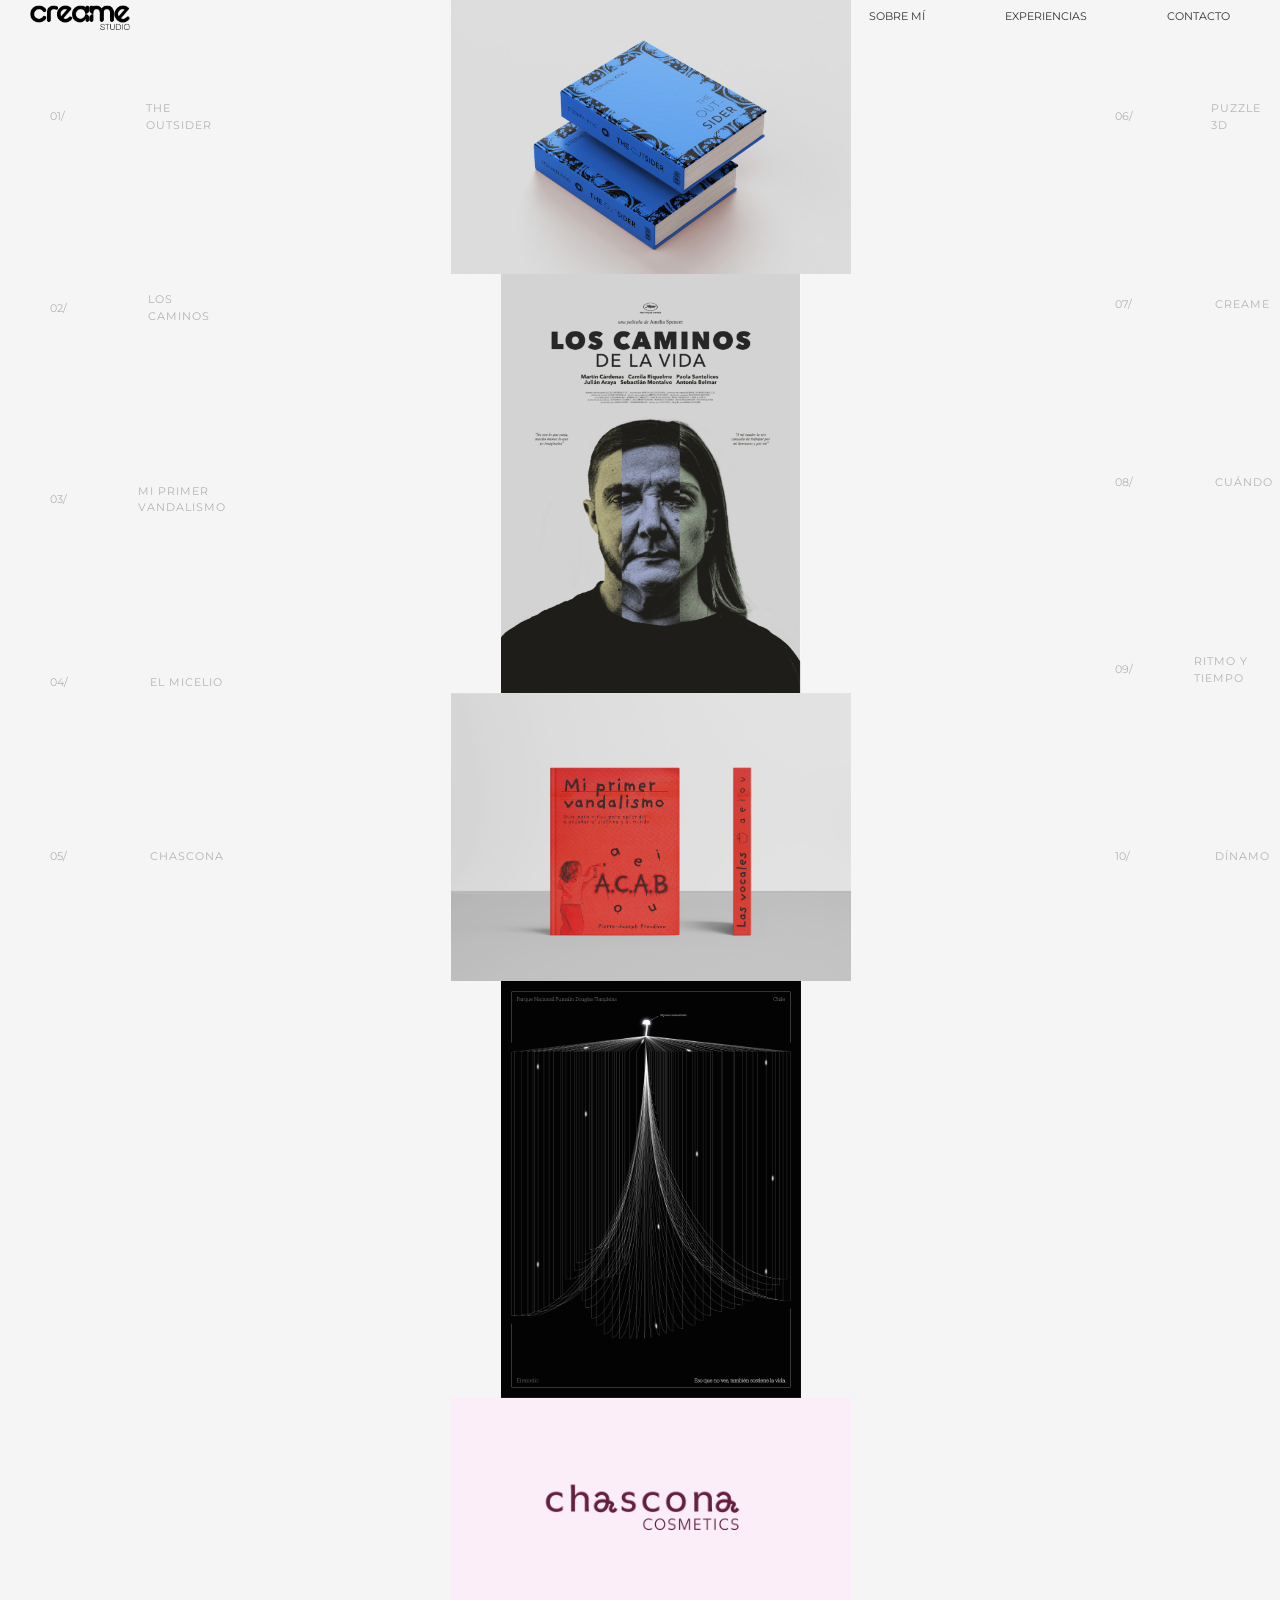
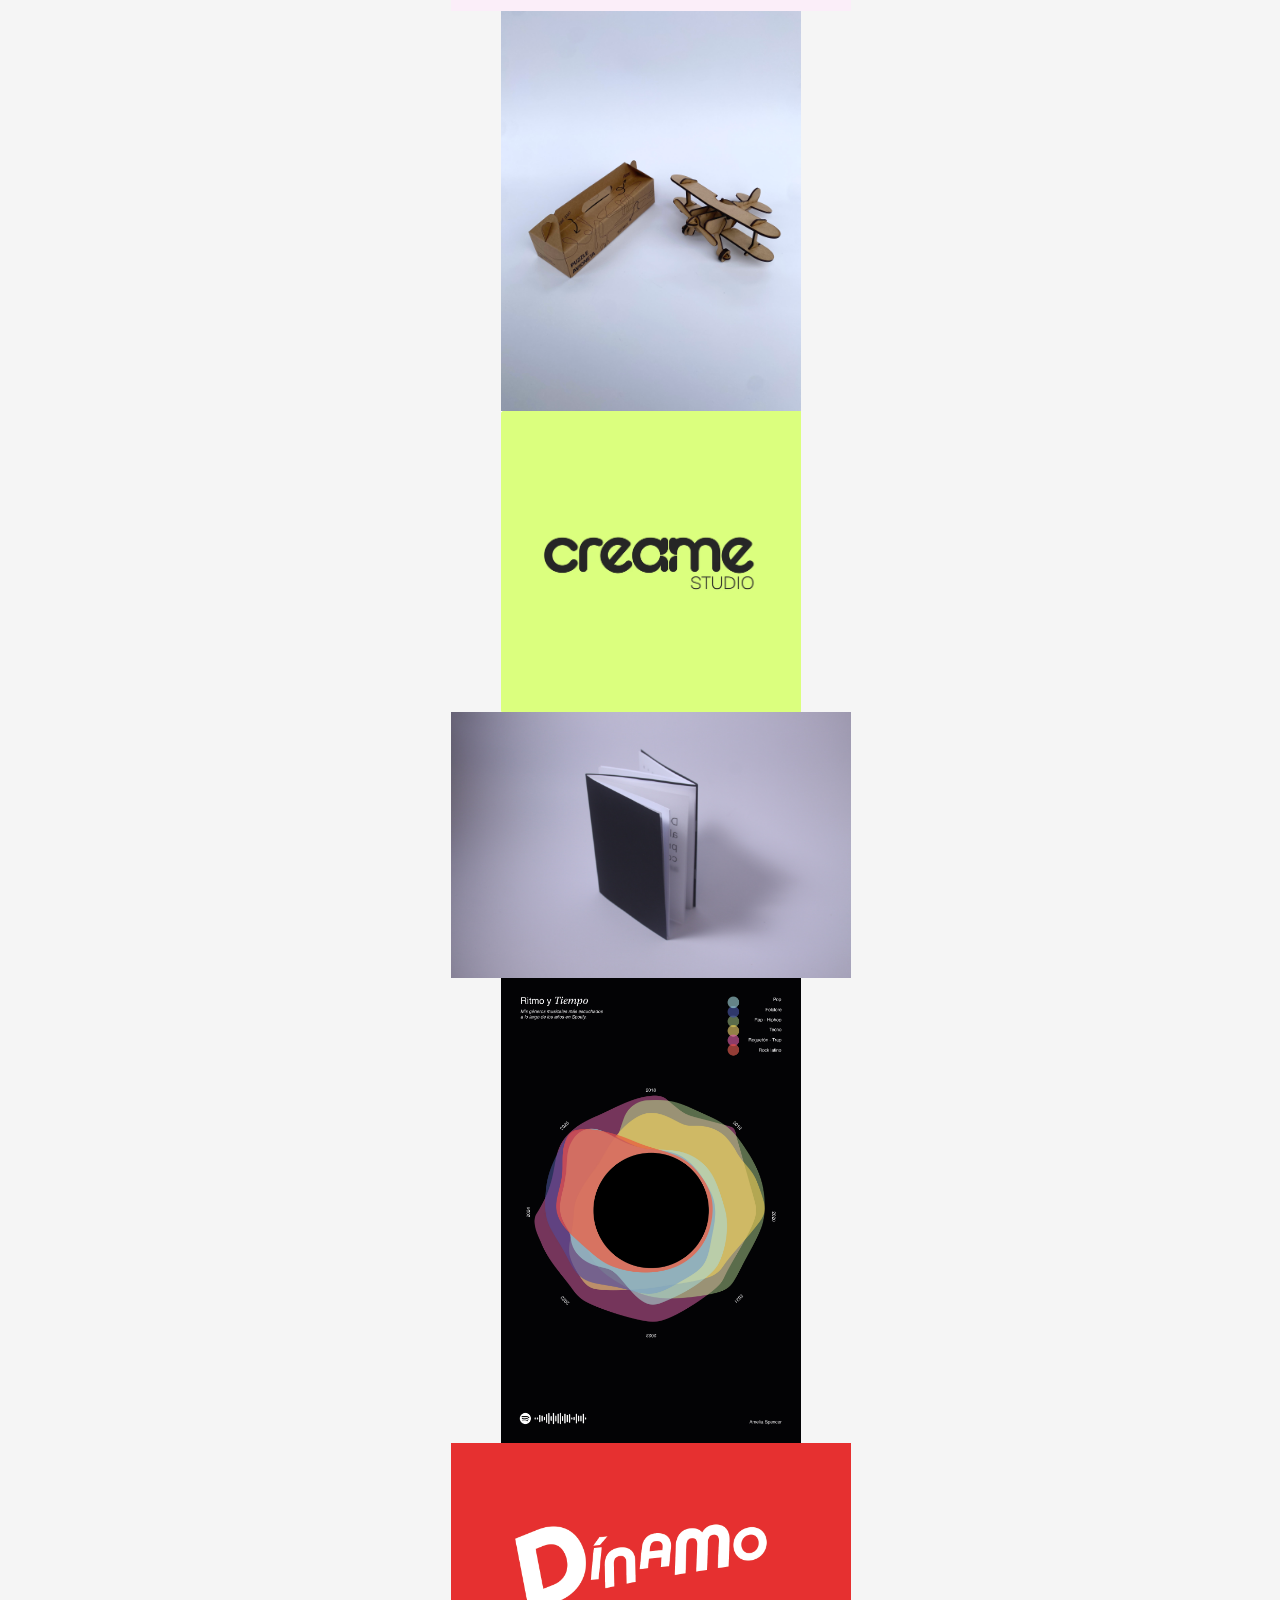
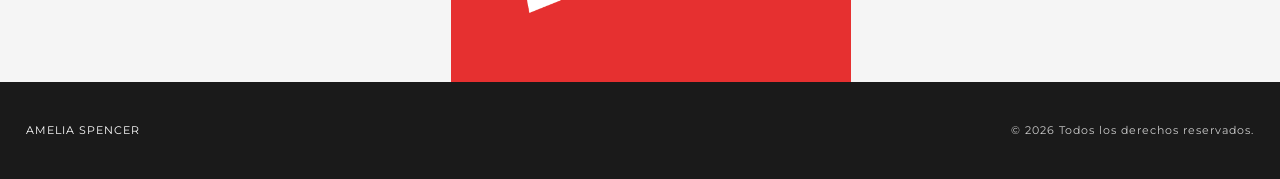
<file: index.html>
<!DOCTYPE html>
<html lang="en">
<head>
    <meta charset="UTF-8">
    <meta name="viewport" content="width=device-width, initial-scale=1.0">
    <title>Creame</title>
    <link rel="icon" type="image/png" href="img/isotipo.png">

    <link href="https://cdn.jsdelivr.net/npm/bootstrap@5.3.8/dist/css/bootstrap.min.css" rel="stylesheet" integrity="sha384-sRIl4kxILFvY47J16cr9ZwB07vP4J8+LH7qKQnuqkuIAvNWLzeN8tE5YBujZqJLB" crossorigin="anonymous">
    <link rel="stylesheet" href="css/style.css">


<!-- fonts -->
<link rel="preconnect" href="https://fonts.googleapis.com">
<link rel="preconnect" href="https://fonts.gstatic.com" crossorigin>
<link href="https://fonts.googleapis.com/css2?family=Montserrat:ital,wght@0,100..900;1,100..900&display=swap" rel="stylesheet">

</head>
<body>
    
      <!-- Barra de navegacion -->
  <header class="mi-cabecera">
    <nav class="navegacion-principal">

        <a href="index.html" class="logo">
            <img src="img/logocreame.png" width="100">
        </a>
        <ul class="enlaces">
            <li><a href="#sobremi">SOBRE MÍ</a></li>
            <li><a href="experiencias.html">EXPERIENCIAS</a></li>
            <li><a href="#contacto">CONTACTO</a></li>
        </ul>
    </nav>
</header>

<!-- SECCIÓN DE ÍNDICE DE PROYECTOS -->
<section class="indice-proyectos">
    
    <!-- Columna Izquierda -->
    <ul class="columna-texto izquierda">
   
       <li id="obra-1">
            <span class="numero">01/</span>
            <a href="proyecto.html?id=1" data-id="proyecto-1" class="enlace-proyecto">
            <span class="nombre">THE OUTSIDER</span>
            </a>
        </li>
       <li id="obra-2">
            <span class="numero">02/</span>
            <a href="proyecto.html?id=2" data-id="proyecto-2" class="enlace-proyecto"> 
            <span class="nombre">LOS CAMINOS</span>
            </a>
        </li>
       <li id="obra-3">
            <span class="numero">03/</span>
            <a href="proyecto.html?id=3" data-id="proyecto-3" class="enlace-proyecto">
            <span class="nombre">MI PRIMER VANDALISMO </span>
            </a>
        </li>
       <li id="obra-4">
            <span class="numero">04/</span>
            <a href="proyecto.html?id=4" data-id="proyecto-4" class="enlace-proyecto"> 
            <span class="nombre">EL MICELIO </span>
            </a>
        </li>
        <li id="obra-5">
            <span class="numero">05/</span>
            <a href="proyecto.html?id=5" data-id="proyecto-5" class="enlace-proyecto">
            <span class="nombre">CHASCONA </span> 
            </a> 
        </li>
    
    </ul>
        
       <!-- IMAGENES -->
<div class="carrusel-vertical">
    <a href="proyecto.html?id=1" class="enlace-proyecto">
        <img src="img/Proyecto1.png" alt="Proyecto 1" class="foto-carrusel" data-id="proyecto-1" style="width: 400px; margin: 0 auto;">
    </a>

    <a href="proyecto.html?id=2" class="enlace-proyecto">
        <img src="img/Proyecto2.png" alt="Proyecto 2" class="foto-carrusel" data-id="proyecto-2" style="width: 300px; margin: 0 auto;">
    </a>

    <a href="proyecto.html?id=3" class="enlace-proyecto">
        <img src="img/Proyecto3.png" alt="Proyecto 3" class="foto-carrusel" data-id="proyecto-3" style="width: 400px; margin: 0 auto;">
    </a>

    <a href="proyecto.html?id=4" class="enlace-proyecto">
        <img src="img/Proyecto4.png" alt="Proyecto 4" class="foto-carrusel" data-id="proyecto-4" style="width: 300px; margin: 0 auto;">
    </a>

    <a href="proyecto.html?id=5" class="enlace-proyecto">
        <img src="img/Proyecto5.png" alt="Proyecto 5" class="foto-carrusel" data-id="proyecto-5" style="width: 400px; margin: 0 auto;">
    </a>

    <a href="proyecto.html?id=6" class="enlace-proyecto">
        <img src="img/Proyecto6.png" alt="Proyecto 6" class="foto-carrusel" data-id="proyecto-6" style="width: 300px; margin: 0 auto;">
    </a>

    <a href="proyecto.html?id=7" class="enlace-proyecto">
        <img src="img/Proyecto7.png" alt="Proyecto 7" class="foto-carrusel" data-id="proyecto-7" style="width: 300px; margin: 0 auto;">
    </a>

    <a href="proyecto.html?id=8" class="enlace-proyecto">
        <img src="img/Proyecto8.png" alt="Proyecto 8" class="foto-carrusel" data-id="proyecto-8" style="width: 400px; margin: 0 auto;">
    </a>

    <a href="proyecto.html?id=9" class="enlace-proyecto">
        <img src="img/Proyecto9.png" alt="Proyecto 9" class="foto-carrusel" data-id="proyecto-9" style="width: 300px; margin: 0 auto;">
    </a>

    <a href="proyecto.html?id=10" class="enlace-proyecto">
        <img src="img/Proyecto10.png" alt="Proyecto 10" class="foto-carrusel" data-id="proyecto-10" style="width: 400px; margin: 0 auto;">
    </a>
</div>


    <!-- Columna Derecha -->
    <ul class="columna-texto derecha">
          <li id="obra-6">
            <span class="numero">06/</span>
            <a href="proyecto.html?id=6" data-id="proyecto-6" class="enlace-proyecto">
            <span class="nombre">PUZZLE 3D </span> 
            </a>
        </li>
        <li id="obra-7">
            <span class="numero">07/</span>
            <a href="proyecto.html?id=7" data-id="proyecto-7" class="enlace-proyecto">
            <span class="nombre">CREAME</span> 
            </a>
        </li>
        <li id="obra-8">
            <span class="numero">08/</span>
            <a href="proyecto.html?id=8" data-id="proyecto-8" class="enlace-proyecto">
            <span class="nombre">CUÁNDO</span> 
            </a>
        </li>
        <li id="obra-9">
            <span class="numero">09/</span>
            <a href="proyecto.html?id=9" data-id="proyecto-9" class="enlace-proyecto">
            <span class="nombre">RITMO Y TIEMPO</span> 
            </a> 
        </li>
        <li id="obra-10">
            <span class="numero">10/</span>
            <a href="proyecto.html?id=10" data-id="proyecto-10" class="enlace-proyecto">
            <span class="nombre">DÍNAMO</span> 
            </a>
        </li>
    </ul>

</section>

<!-- SOBRE MI -->
<div id="sobremi" class="overlay-seccion">
    
    <a href="#" class="cerrar-overlay"></a> 
    <div class="grid-sobre-mi">
        
        <!-- TEXTO PRINCIPAL -->
        <div class="texto-principal">
            <h2>ESTUDIANTE DE DISEÑO GRÁFICO</h2>
            <p>¡Hola!
Soy Amelia Spencer, estudiante de diseño gráfico de la Universidad del Desarrollo radicada en Chile. Me inclino hacia el branding y el diseño editorial, donde me gusta crear piezas visuales claras, estratégicas y visualmente distintivas.

Busco construir identidades visuales que conecten de forma significativa y ayuden a las marcas a diferenciarse con propósito.</p>
        </div>

        <!-- TÍTULO DE HABILIDADES -->
        <div class="titulo-programas">
            <h2>MANEJO DE PROGRAMAS</h2>
        </div>

        <!-- PROGRAMAS (Fila 1) -->
        <span class="prog p-ill">ILLUSTRATOR</span>
        <span class="prog p-ps">PHOTOSHOP</span>
        <span class="prog p-id">INDESIGN</span>
        <span class="prog p-ae">AFTER EFFECTS</span>
        <span class="prog p-cap">CAPCUT</span>

        <!-- PROGRAMAS (Fila 2) -->
       <span class="prog p-blend">BLENDER</span>
         <span class="prog p-fram">FRAMER</span>
        <span class="prog p-auto">AUTODESK FUSION</span>
        <span class="prog p-mas">Y APRENDIENDO MÁS...</span>

        <!-- BOTÓN CV -->
      <!-- <a href="assets/CV_AmeliaSpencer.pdf" class="btn-cv" target="_blank">DESCARGA MI CV AQUÍ</a> -->
    </div>

    <!-- Botón X para cerrar -->
    <a href="#" class="btn-cerrar">✕</a>
</div>

<!-- FORMULARIO E CONTACTO -->
<div id="contacto" class="overlay-contacto">
    
    <!-- Fondo invisible para cerrar haciendo clic afuera -->
    <a href="#" class="cerrar-overlay"></a> 

    <div class="grid-contacto">
        
        <!-- EL FORMULARIO (Lado izquierdo) -->
        <div class="bloque-formulario">
            <h2>CONTACTO</h2>
            
            <form action="https://formspree.io/f/mzepbjvb" method="POST">
                <label for="nombre">NOMBRE</label>
                <input type="text" id="nombre" name="nombre">

                <label for="correo">E-MAIL</label>
                <input type="email" id="correo" name="correo">

                <label for="tema">TEMA</label>
                <input type="text" id="tema" name="tema">

                <label for="mensaje">MENSAJE</label>
                    <textarea id="mensaje" name="mensaje" rows="3" minlength="50" maxlength="500"></textarea>

                <button type="submit" class="btn-enviar">ENVIAR</button>
            </form>
        </div>


        <!-- LOS ENLACES SOCIALES -->
        <a href="mailto:contacto.creame@gmail.com" class="link-social c-mail">E-MAIL</a>
        <a href="https://www.instagram.com/creeaame?igsh=NTJ5bjE3dWx4NXQ3" target="_blank" class="link-social c-ig">INSTAGRAM</a>
        <a href="tel:+56984420882" class="link-social c-tel">TELÉFONO</a>
        <a href="https://www.linkedin.com/in/amelia-spencer-16bb1b353/" target="_blank" class="link-social c-in">LINKEDIN</a>
        
    </div>

    <!-- La cruz para cerrar -->
        <a href="#" class="cerrar-x">✕</a>
</div>


    <script src="https://cdn.jsdelivr.net/npm/bootstrap@5.3.8/dist/js/bootstrap.bundle.min.js" integrity="sha384-FKyoEForCGlyvwx9Hj09JcYn3nv7wiPVlz7YYwJrWVcXK/BmnVDxM+D2scQbITxI" crossorigin="anonymous"></script>


    <!-- HOVER FOTOS -->
  <script>
    const fotos = document.querySelectorAll('.foto-carrusel');

    fotos.forEach(foto => {
        
        foto.addEventListener('mouseenter', () => {
            const id = foto.getAttribute('data-id'); 
            const enlace = document.querySelector(`a[data-id="${id}"]`); 
            if (enlace) {
                enlace.parentElement.classList.add('hover-activo'); 
            }
        });

        foto.addEventListener('mouseleave', () => {
            const id = foto.getAttribute('data-id');
            const enlace = document.querySelector(`a[data-id="${id}"]`);
            if (enlace) {
                enlace.parentElement.classList.remove('hover-activo'); 
            }
        });
        
    });
</script>

 <script>
window.addEventListener('load', () => {
    if (window.location.hash.includes('obra-')) {
        
        const id = window.location.hash.split('-')[1];
        
        const fotoDestino = document.querySelector(`img[data-id="proyecto-${id}"]`);
        
        if (fotoDestino) {
            fotoDestino.scrollIntoView({ block: 'center' });
        }
    }
});
</script>

 <!-- Footer -->
  <footer class="pie-de-pagina">
    <div class="footer-izq">
        <p class="footer-nombre">Amelia Spencer</p>
    </div>
    
    <div class="footer-der">
        <p class="footer-derechos">© 2026 Todos los derechos reservados.</p>
    </div>
</footer>


</body>
</html>
</file>
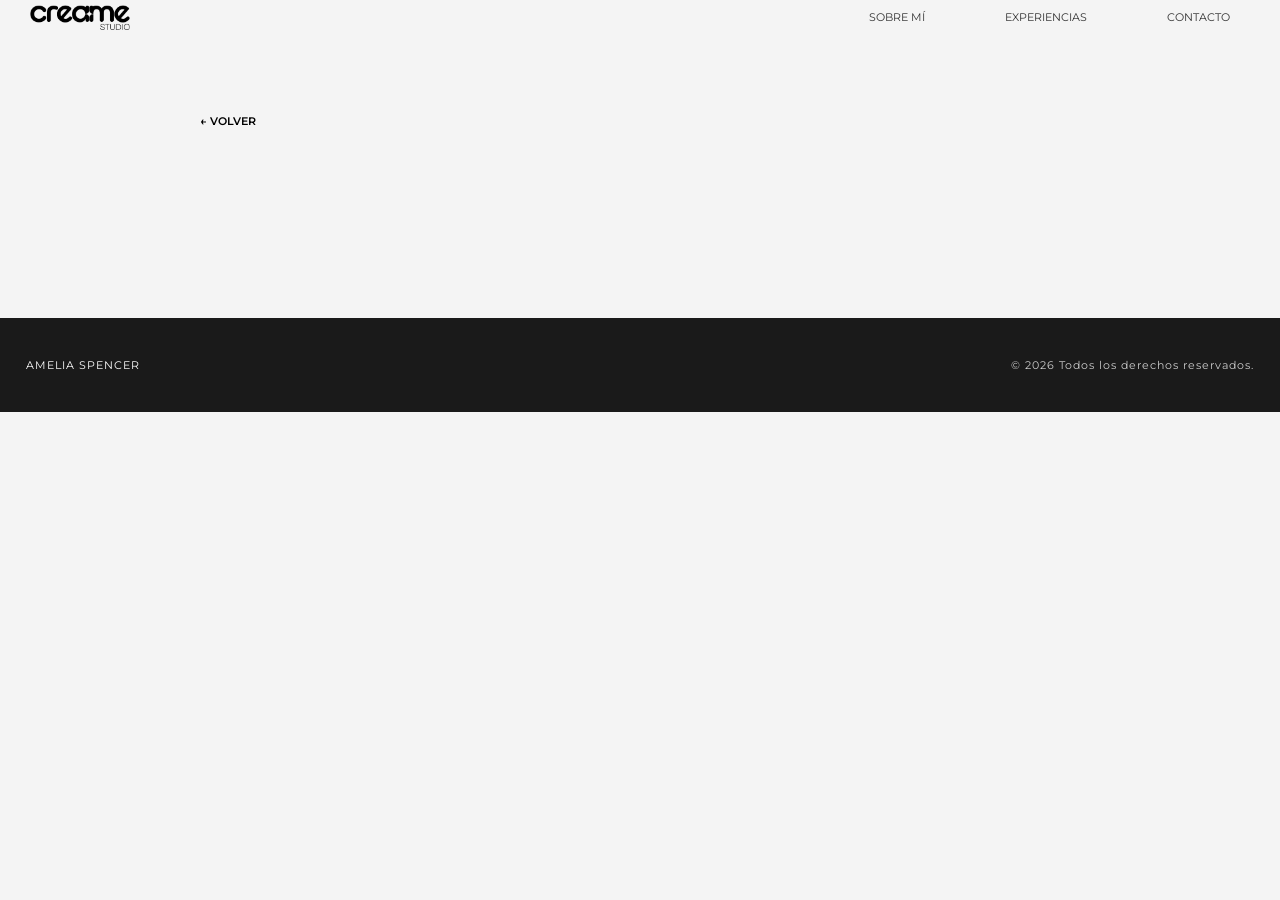
<file: experiencia.html>
<!DOCTYPE html>
<html lang="en">
<head>
    <meta charset="UTF-8">
    <title>Experiencias</title>
    <link rel="icon" type="image/png" href="img/isotipo.png">
    

    <link rel="preconnect" href="https://fonts.googleapis.com">
    <link rel="preconnect" href="https://fonts.gstatic.com" crossorigin>
    <link href="https://fonts.googleapis.com/css2?family=Montserrat:wght@400;600;700&display=swap" rel="stylesheet">
    

    <link rel="stylesheet" href="css/style.css"> 
    
   
    <link rel="stylesheet" href="css/style-proyecto.css"> 
</head>
<body class="fondo-proyecto">

 <header class="mi-cabecera">
    <nav class="navegacion-principal">
        
        <a href="index.html" class="logo">
            <img src="img/logocreame.png" width="100">
        </a>
       <ul class="enlaces">
         <li><a href="#sobremi">SOBRE MÍ</a></li> 
         <li><a href="#experiencias">EXPERIENCIAS</a></li>
         <li><a href="#contacto">CONTACTO</a></li>
       </ul>
    </nav>
</header>

    <main class="seccion-proyecto">
    <a href="experiencias.html" class="boton-volver">← Volver</a>

    <div class="proyecto-principal-grid">
        <div class="proyecto-info">
            <h1 id="project-name"></h1> 
            <p id="project-description"></p> 
        </div>

        <div class="proyecto-metadata">
            <p id="project-date"></p> 
        </div>
    </div>

    <div id="project-gallery" class="proyecto-gallery">
    </div>
  </main>

  
  <script type="module" src="js/script-experiencia.js"></script>

  <main class="seccion-proyecto">
    

<!-- SOBRE MI -->
<div id="sobremi" class="overlay-seccion">
    
    <a href="#" class="cerrar-overlay"></a> 
    <div class="grid-sobre-mi">
        
        <!-- TEXTO PRINCIPAL -->
        <div class="texto-principal">
            <h2>ESTUDIANTE DE DISEÑO GRÁFICO</h2>
            <p>¡Hola!
Soy Amelia Spencer, estudiante de diseño gráfico de la Universidad del Desarrollo radicada en Chile. Me inclino hacia el branding y el diseño editorial, donde me gusta crear piezas visuales claras, estratégicas y visualmente distintivas.

Busco construir identidades visuales que conecten de forma significativa y ayuden a las marcas a diferenciarse con propósito.</p>
        </div>

        <!-- TÍTULO DE HABILIDADES -->
        <div class="titulo-programas">
            <h2>MANEJO DE PROGRAMAS</h2>
        </div>

        <!-- PROGRAMAS (Fila 1) -->
        <span class="prog p-ill">ILLUSTRATOR</span>
        <span class="prog p-ps">PHOTOSHOP</span>
        <span class="prog p-id">INDESIGN</span>
        <span class="prog p-ae">AFTER EFFECTS</span>
        <span class="prog p-cap">CAPCUT</span>
        <span class="prog p-xls">EXCEL</span>

        <!-- PROGRAMAS (Fila 2) -->
       <span class="prog p-blend">BLENDER</span>
         <span class="prog p-fram">FRAMER</span>
        <span class="prog p-auto">AUTODESK FUSION</span>
        <span class="prog p-mas">Y APRENDIENDO MÁS...</span>

        <!-- BOTÓN CV -->
       <a href="assets/CV_AmeliaSpencer.pdf" class="btn-cv" target="_blank">DESCARGA MI CV AQUÍ</a>
    </div>

    <!-- Botón X para cerrar -->
    <a href="#" class="btn-cerrar">✕</a>
</div>

<!-- FORMULARIO E CONTACTO -->
<div id="contacto" class="overlay-contacto">
    
    <!-- Fondo invisible para cerrar haciendo clic afuera -->
    <a href="#" class="cerrar-overlay"></a> 

    <div class="grid-contacto">
        
        <!-- EL FORMULARIO (Lado izquierdo) -->
        <div class="bloque-formulario">
            <h2>CONTACTO</h2>
            
            <form action="#" method="POST">
                <label for="nombre">NOMBRE</label>
                <input type="text" id="nombre" name="nombre">

                <label for="correo">MAIL</label>
                <input type="email" id="correo" name="correo">

                <label for="tema">TEMA</label>
                <input type="text" id="tema" name="tema">

                <label for="mensaje">MENSAJE</label>
<textarea id="mensaje" name="mensaje" rows="3" minlength="50" maxlength="500"></textarea>

                <button type="submit" class="btn-enviar">ENVIAR</button>
            </form>
        </div>


        <!-- LOS ENLACES SOCIALES -->
<a href="mailto:contacto.creame@gmail.com" class="link-social c-mail">E-MAIL</a>
<a href="https://www.instagram.com/creeaame?igsh=NTJ5bjE3dWx4NXQ3" target="_blank" class="link-social c-ig">INSTAGRAM</a>
<a href="tel:+56984420882" class="link-social c-tel">TELÉFONO</a>
<a href="https://www.linkedin.com/in/amelia-spencer-16bb1b353/" target="_blank" class="link-social c-in">LINKEDIN</a>
        
    </div>

    <!-- La cruz para cerrar -->
    <a href="#" class="cerrar-x">✕</a>
</div>

<!-- Footer -->
  </main> <footer class="pie-de-pagina">
    <div class="footer-izq">
        <p class="footer-nombre">Amelia Spencer</p>
    </div>
    
    <div class="footer-der">
        <p class="footer-derechos">© 2026 Todos los derechos reservados.</p>
    </div>
</footer>

</body>
</html>
</file>
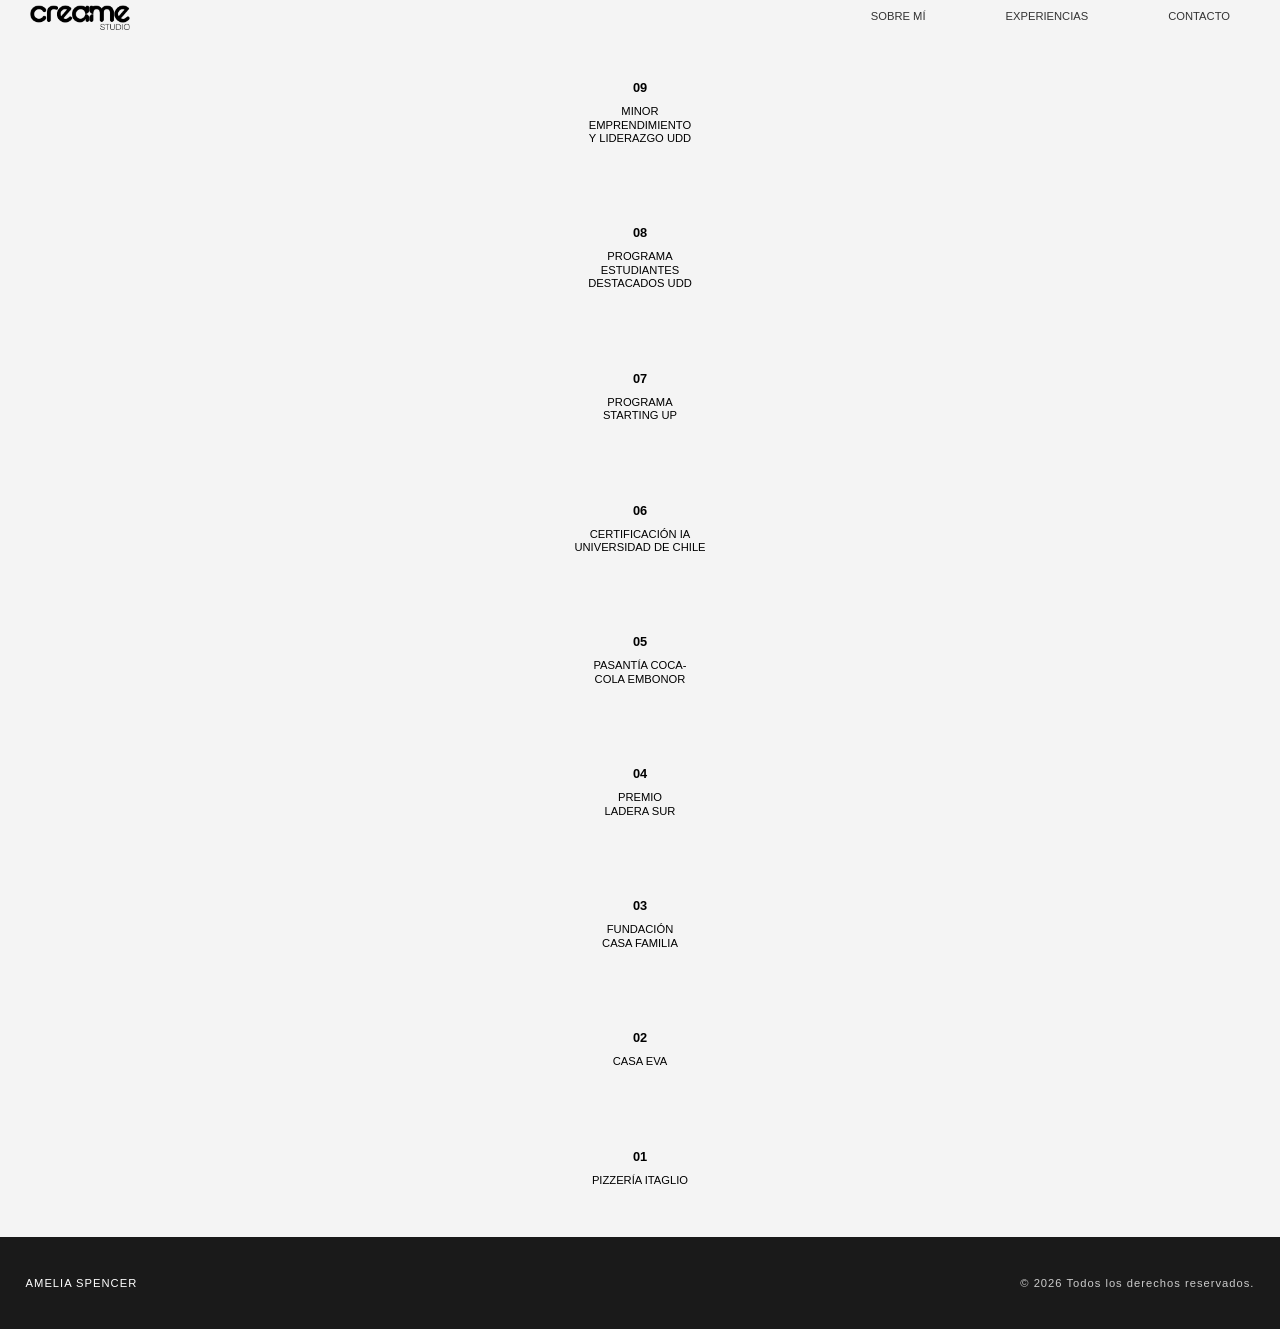
<file: experiencias.html>
<!DOCTYPE html>
<html lang="es">
<head>
    <meta charset="UTF-8">
    <meta name="viewport" content="width=device-width, initial-scale=1.0">
    <title>Experiencias</title>
    
    <link rel="stylesheet" href="css/style.css">
    <link rel="stylesheet" href="css/style-proyecto.css">
</head>
<body class="fondo-proyecto">

    <header class="mi-cabecera">
        <nav class="navegacion-principal">
            <a href="index.html" class="logo">
                <img src="img/logocreame.png" width="100">
            </a>
            <ul class="enlaces">
                <li><a href="#sobremi">SOBRE MÍ</a></li>
                <li><a href="#experiencias.html">EXPERIENCIAS</a></li>
                <li><a href="#contacto">CONTACTO</a></li>
            </ul>
        </nav>
    </header>

    <main class="seccion-experiencias seccion-proyecto">
        <ul class="lista-experiencias">

             <li>
                <a 
                    <span class="numero-exp">09</span>
                    <span class="titulo-exp">MINOR<br>EMPRENDIMIENTO<br>Y LIDERAZGO UDD</span>
                </a>
            </li>
            
            <li>
                <a 
                    <span class="numero-exp">08</span>
                    <span class="titulo-exp">PROGRAMA<br>ESTUDIANTES<br>DESTACADOS UDD</span>
                </a>
            </li>

            <li>
                <a 
                    <span class="numero-exp">07</span>
                    <span class="titulo-exp">PROGRAMA<br>STARTING UP</span>
                </a>
            </li>

            <li>
                <a 
                    <span class="numero-exp">06</span>
                    <span class="titulo-exp">CERTIFICACIÓN IA<br>UNIVERSIDAD DE CHILE</span>
                </a>
            </li>

            <li>
                <a 
                    <span class="numero-exp">05</span>
                    <span class="titulo-exp">PASANTÍA COCA-<br>COLA EMBONOR</span>
                </a>
            </li>

            <li>
                <a 
                    <span class="numero-exp">04</span>
                    <span class="titulo-exp">PREMIO<br>LADERA SUR</span>
                </a>
            </li>

             <li>
                <a 
                    <span class="numero-exp">03</span>
                    <span class="titulo-exp">FUNDACIÓN<br>CASA FAMILIA</span>
                </a>
            </li>

            <li>
                <a 
                    <span class="numero-exp">02</span>
                    <span class="titulo-exp">CASA EVA</span>
                </a>
            </li>

            <li>
                <a 
                    <span class="numero-exp">01</span>
                    <span class="titulo-exp">PIZZERÍA ITAGLIO</span>
                </a>
            </li>

        </ul>
    </main>

<!-- SOBRE MI -->
<div id="sobremi" class="overlay-seccion">
    
    <a href="#" class="cerrar-overlay"></a> 
    <div class="grid-sobre-mi">
        
        <!-- TEXTO PRINCIPAL -->
        <div class="texto-principal">
            <h2>ESTUDIANTE DE DISEÑO GRÁFICO</h2>
            <p>¡Hola!
Soy Amelia Spencer, estudiante de diseño gráfico de la Universidad del Desarrollo radicada en Chile. Me inclino hacia el branding y el diseño editorial, donde me gusta crear piezas visuales claras, estratégicas y visualmente distintivas.

Busco construir identidades visuales que conecten de forma significativa y ayuden a las marcas a diferenciarse con propósito.</p>
        </div>

        <!-- TÍTULO DE HABILIDADES -->
        <div class="titulo-programas">
            <h2>MANEJO DE PROGRAMAS</h2>
        </div>

        <!-- PROGRAMAS (Fila 1) -->
        <span class="prog p-ill">ILLUSTRATOR</span>
        <span class="prog p-ps">PHOTOSHOP</span>
        <span class="prog p-id">INDESIGN</span>
        <span class="prog p-ae">AFTER EFFECTS</span>
        <span class="prog p-cap">CAPCUT</span>
        <span class="prog p-xls">EXCEL</span>

        <!-- PROGRAMAS (Fila 2) -->
       <span class="prog p-blend">BLENDER</span>
         <span class="prog p-fram">FRAMER</span>
        <span class="prog p-auto">AUTODESK FUSION</span>
        <span class="prog p-mas">Y APRENDIENDO MÁS...</span>

        <!-- BOTÓN CV -->
       <!-- <a href="assets/CV_AmeliaSpencer.pdf" class="btn-cv" target="_blank">DESCARGA MI CV AQUÍ</a> -->
    </div>

    <!-- Botón X para cerrar -->
    <a href="#" class="btn-cerrar">✕</a>
</div>

<!-- FORMULARIO E CONTACTO -->
<div id="contacto" class="overlay-contacto">
    
    <!-- Fondo invisible para cerrar haciendo clic afuera -->
    <a href="#" class="cerrar-overlay"></a> 

    <div class="grid-contacto">
        
        <!-- EL FORMULARIO (Lado izquierdo) -->
        <div class="bloque-formulario">
            <h2>CONTACTO</h2>
            
            <form action="#" method="POST">
                <label for="nombre">NOMBRE</label>
                <input type="text" id="nombre" name="nombre">

                <label for="correo">E-MAIL</label>
                <input type="email" id="correo" name="correo">

                <label for="tema">TEMA</label>
                <input type="text" id="tema" name="tema">

                <label for="mensaje">MENSAJE</label>
                    <textarea id="mensaje" name="mensaje" rows="3" minlength="50" maxlength="500"></textarea>

                <button type="submit" class="btn-enviar">ENVIAR</button>
            </form>
        </div>


        <!-- LOS ENLACES SOCIALES -->
        <a href="mailto:contacto.creame@gmail.com" class="link-social c-mail">E-MAIL</a>
        <a href="https://www.instagram.com/creeaame?igsh=NTJ5bjE3dWx4NXQ3" target="_blank" class="link-social c-ig">INSTAGRAM</a>
        <a href="tel:+56984420882" class="link-social c-tel">TELÉFONO</a>
        <a href="https://www.linkedin.com/in/amelia-spencer-16bb1b353/" target="_blank" class="link-social c-in">LINKEDIN</a>
        
    </div>

    <!-- La cruz para cerrar -->
        <a href="#" class="cerrar-x">✕</a>
</div>

    <footer class="pie-de-pagina">
        <div class="footer-izq">
            <p class="footer-nombre">Amelia Spencer</p>
        </div>
        <div class="footer-der">
            <p class="footer-derechos">© 2026 Todos los derechos reservados.</p>
        </div>
    </footer>

</body>
</html>
</file>
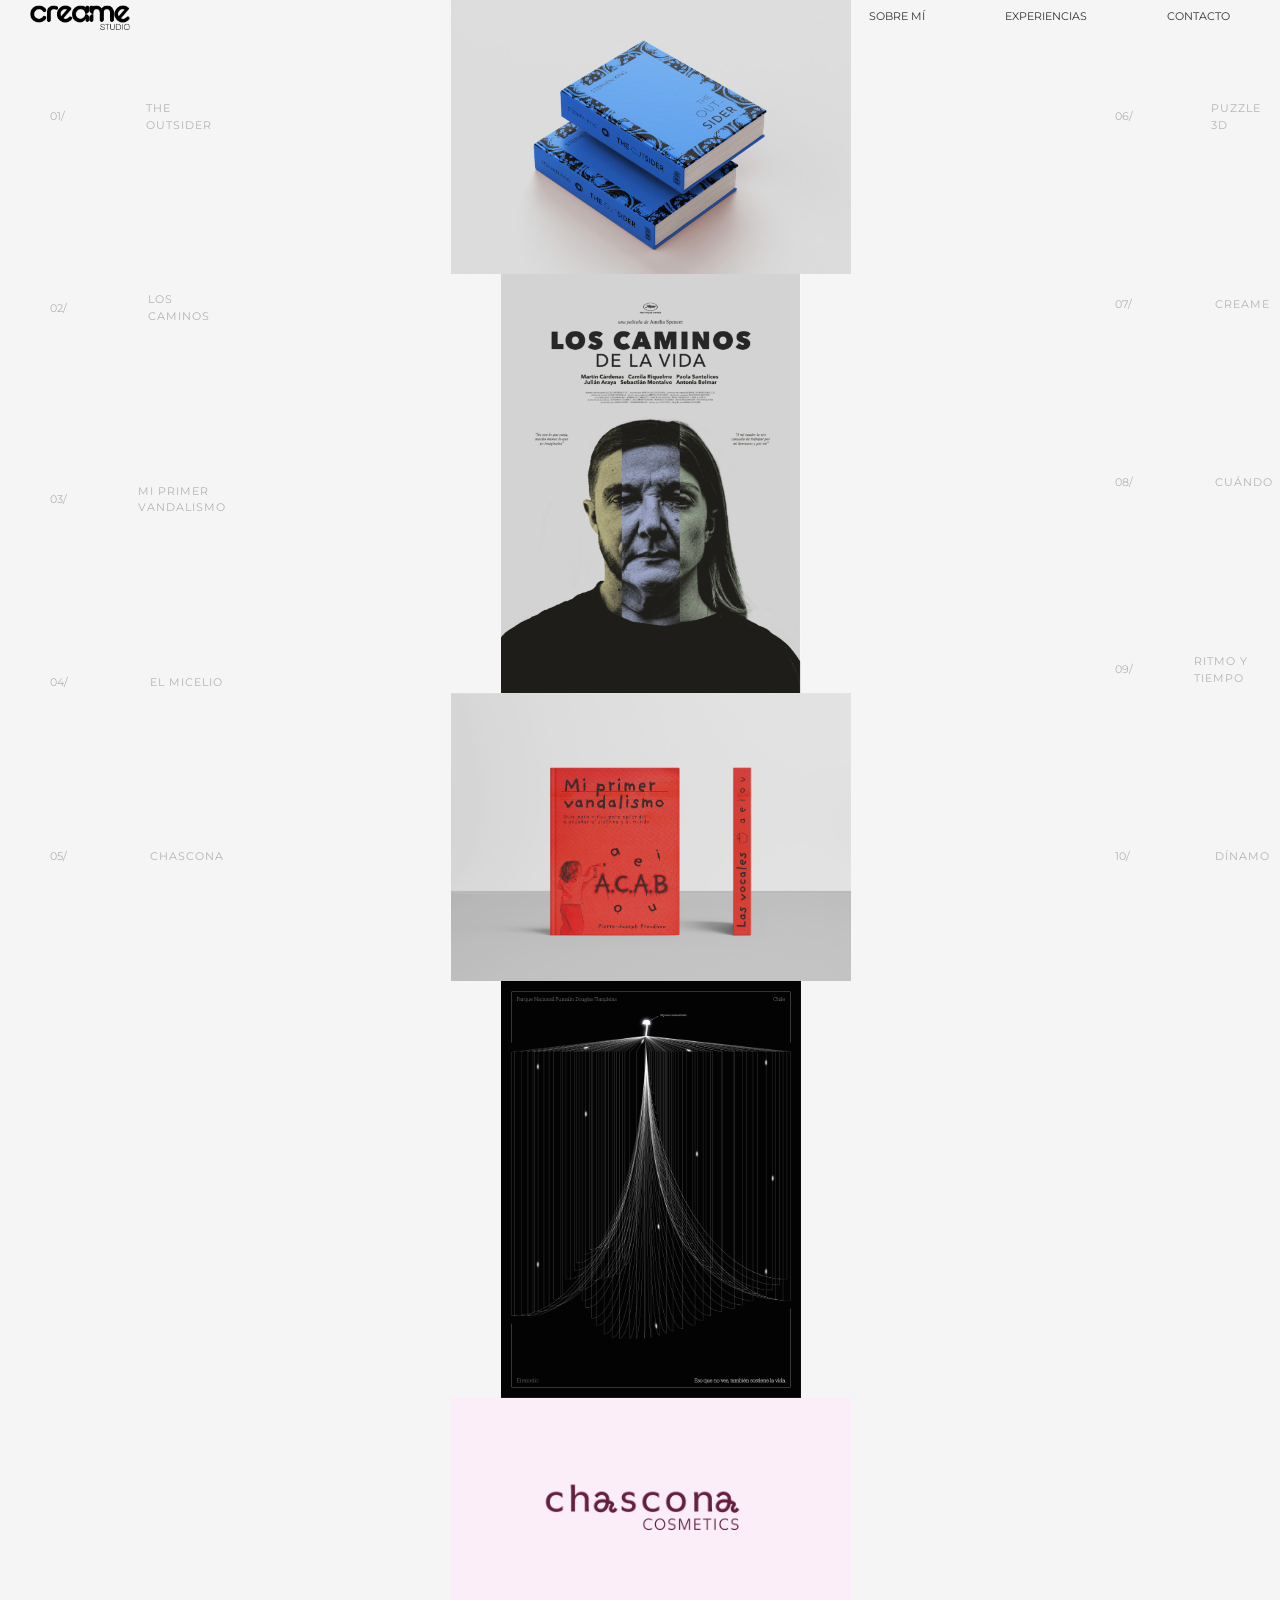
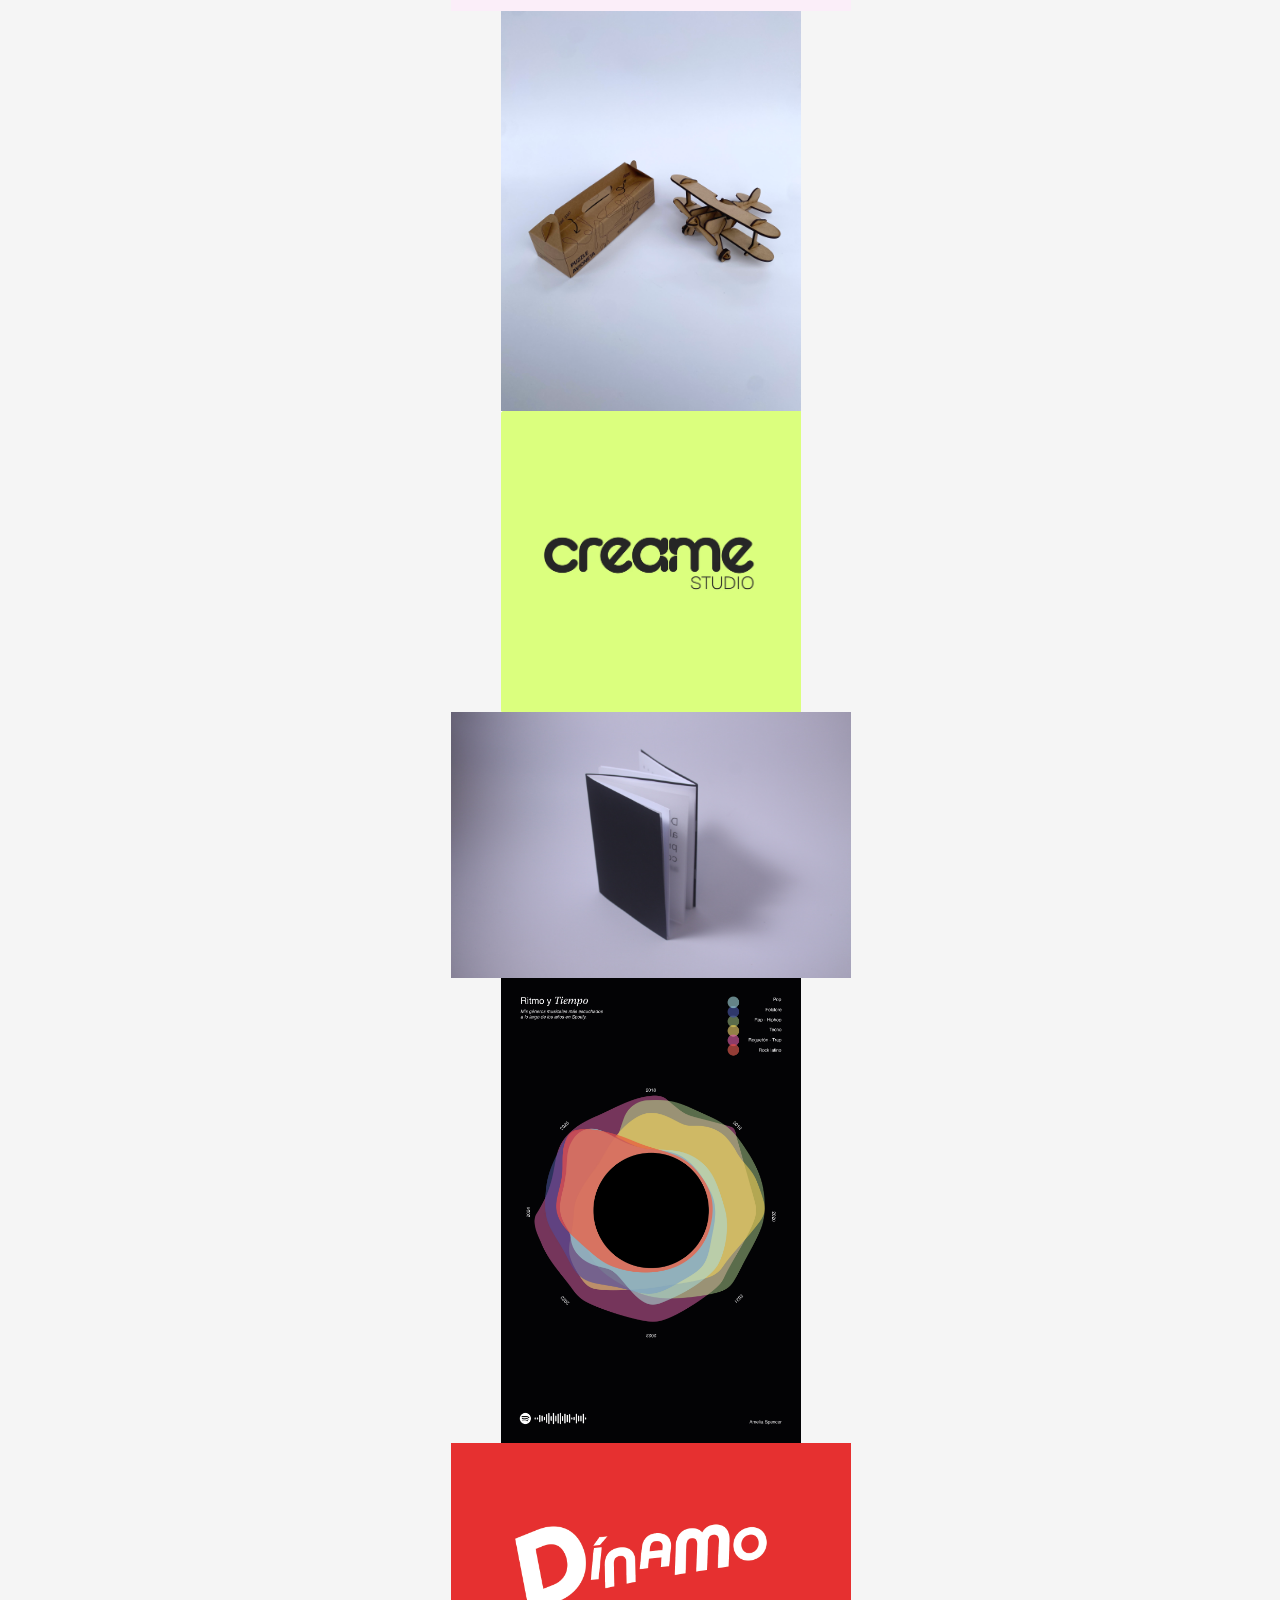
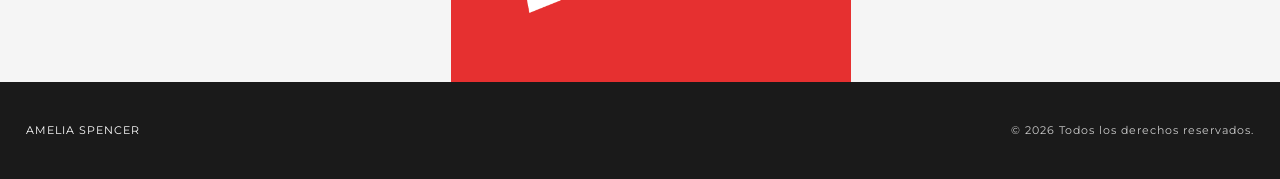
<file: proyecto.html>
<!DOCTYPE html>
<html lang="en">
<head>
    <meta charset="UTF-8">
    <title>The Outsider</title>
    <link rel="icon" type="image/png" href="img/isotipo.png">
    

    <link rel="preconnect" href="https://fonts.googleapis.com">
    <link rel="preconnect" href="https://fonts.gstatic.com" crossorigin>
    <link href="https://fonts.googleapis.com/css2?family=Montserrat:wght@400;600;700&display=swap" rel="stylesheet">
    

    <link rel="stylesheet" href="css/style.css"> 
    
   
    <link rel="stylesheet" href="css/style-proyecto.css"> 
</head>
<body class="fondo-proyecto">

 <header class="mi-cabecera">
    <nav class="navegacion-principal">
        
        <a href="index.html" class="logo">
            <img src="img/logocreame.png" width="100">
        </a>
       <ul class="enlaces">
         <li><a href="#sobremi">SOBRE MI</a></li> 
         <li><a href="experiencias.html">EXPERIENCIAS</a></li>
         <li><a href="#contacto">CONTACTO</a></li>
       </ul>
    </nav>
</header>

    <main class="seccion-proyecto">
    <a href="index.html" class="boton-volver">← Volver</a>

    <div class="proyecto-principal-grid">
        <div class="proyecto-info">
            <h1 id="project-name"></h1> 
            <p id="project-description"></p> 
        </div>

        <div class="proyecto-metadata">
            <p id="project-date"></p> 
        </div>
    </div>

    <div id="project-gallery" class="proyecto-gallery">
    </div>
  </main>

  
  <script type="module" src="js/script-proyecto.js"></script>

  <main class="seccion-proyecto">
    

<!-- SOBRE MI -->
<div id="sobremi" class="overlay-seccion">
    
    <a href="#" class="cerrar-overlay"></a> 
    <div class="grid-sobre-mi">
        
        <!-- TEXTO PRINCIPAL -->
        <div class="texto-principal">
            <h2>ESTUDIANTE DE DISEÑO GRÁFICO</h2>
            <p>¡Hola!
Soy Amelia Spencer, estudiante de diseño gráfico de la Universidad del Desarrollo radicada en Chile. Me inclino hacia el branding y el diseño editorial, donde me gusta crear piezas visuales claras, estratégicas y visualmente distintivas.

Busco construir identidades visuales que conecten de forma significativa y ayuden a las marcas a diferenciarse con propósito.</p>
        </div>

        <!-- TÍTULO DE HABILIDADES -->
        <div class="titulo-programas">
            <h2>MANEJO DE PROGRAMAS</h2>
        </div>

        <!-- PROGRAMAS (Fila 1) -->
        <span class="prog p-ill">ILLUSTRATOR</span>
        <span class="prog p-ps">PHOTOSHOP</span>
        <span class="prog p-id">INDESIGN</span>
        <span class="prog p-ae">AFTER EFFECTS</span>
        <span class="prog p-cap">CAPCUT</span>
        <span class="prog p-xls">EXCEL</span>

        <!-- PROGRAMAS (Fila 2) -->
       <span class="prog p-blend">BLENDER</span>
         <span class="prog p-fram">FRAMER</span>
        <span class="prog p-auto">AUTODESK FUSION</span>
        <span class="prog p-mas">Y APRENDIENDO MÁS...</span>

        <!-- BOTÓN CV -->
       <a href="assets/CV_AmeliaSpencer.pdf" class="btn-cv" target="_blank">DESCARGA MI CV AQUÍ</a>
    </div>

    <!-- Botón X para cerrar -->
    <a href="#" class="btn-cerrar">✕</a>
</div>

<!-- FORMULARIO E CONTACTO -->
<div id="contacto" class="overlay-contacto">
    
    <!-- Fondo invisible para cerrar haciendo clic afuera -->
    <a href="#" class="cerrar-overlay"></a> 

    <div class="grid-contacto">
        
        <!-- EL FORMULARIO (Lado izquierdo) -->
        <div class="bloque-formulario">
            <h2>CONTACTO</h2>
            
            <form action="#" method="POST">
                <label for="nombre">NOMBRE</label>
                <input type="text" id="nombre" name="nombre">

                <label for="correo">MAIL</label>
                <input type="email" id="correo" name="correo">

                <label for="tema">TEMA</label>
                <input type="text" id="tema" name="tema">

                <label for="mensaje">MENSAJE</label>
<textarea id="mensaje" name="mensaje" rows="3" minlength="50" maxlength="500"></textarea>

                <button type="submit" class="btn-enviar">ENVIAR</button>
            </form>
        </div>


        <!-- LOS ENLACES SOCIALES -->
<a href="mailto:contacto.creame@gmail.com" class="link-social c-mail">MAIL</a>
<a href="https://www.instagram.com/creeaame?igsh=NTJ5bjE3dWx4NXQ3" target="_blank" class="link-social c-ig">INSTAGRAM</a>
<a href="tel:+56984420882" class="link-social c-tel">TELÉFONO</a>
<a href="https://www.linkedin.com/in/amelia-spencer-16bb1b353/" target="_blank" class="link-social c-in">LINKEDIN</a>
        
    </div>

    <!-- La cruz para cerrar -->
    <a href="#" class="cerrar-x">✕</a>
</div>

<!-- Footer -->
  </main> <footer class="pie-de-pagina">
    <div class="footer-izq">
        <p class="footer-nombre">Amelia Spencer</p>
    </div>
    
    <div class="footer-der">
        <p class="footer-derechos">© 2026 Todos los derechos reservados.</p>
    </div>
</footer>

</body>
</html>
</file>
<file: css/style.css>
body {
    background-color: whitesmoke;
    margin-top: 0;
    padding: 0;
    min-height: 100vh !important;
}

/* fuentes */
.fuente-principal {
    font-family: "Montserrat", sans-serif;
    font-optical-sizing: auto;
    font-weight: 400; 
    font-style: normal;
}

/* NAV BAR, PAGINA PRINCIPAL */
* {
    margin-top: 0;
    padding: 0;
    box-sizing: border-box; 
}

/* CONTENEDOR DE LA CABECERA */
.mi-cabecera {
    width: 100%;
    padding: 0; 
    position: sticky;
    top: 0;
    z-index: 1000;
    background-color: transparent; 
    padding-top: 0px; 
    padding-bottom: 0px;
}

/* 3. EL NAV OCUPA TODO EL ANCHO */
.navegacion-principal {
    display: flex;
    justify-content: space-between;
    align-items: center;
    width: 100%;
    max-width: none;
  
}

/*  ESTILOS DEL LOGO */
.logo img {
    margin-left: 30px;
    display: block; 
     padding-top: 5px; 
}

/*  ESTILOS PARA LOS ENLACES  */
.enlaces {
    list-style: none;
    display: flex;
    gap: 80px;
    margin-right: 50px;
    margin-top: 0;
    margin-bottom: 0;
}

/* Hover */
.enlaces a {
    font-family: 'Montserrat', sans-serif;
    font-weight: 400;
    font-size: 0.7rem;
    color: #333;
    text-decoration: none;
    transition: color 0.3s ease;
}

.enlaces a:hover {
    color: #b3b3b3;
} 

/* INDICE PROYECTOS */
.indice-proyectos {
    display: flex;
    justify-content: space-between; 
    padding-top: 0px;
    padding-bottom: 0px; 
    margin-left: 0px !important;
    position: sticky;
    margin-top: -30px;
}

.enlace-proyecto:first-child {
    margin-top: 0;
}

/* ESTILOS DE LAS COLUMNAS */
.columna-texto {
    list-style: none;
    padding: 0;
    margin: 50px;
    display: flex;
    flex-direction: column;
    position: sticky;
    top: 100px; 
    height: 85vh; 
    justify-content: space-between; 
    width:20%; 
    margin-right: 0px;
    margin-bottom: 50px;
}

/* ESTILOS DE CADA LÍNEA*/
.columna-texto li {
    display: flex;
    align-items: center;
    scroll-margin-top: 100px;
    
}

/* El número*/
.numero {
    font-family: 'Montserrat', sans-serif;
    font-size: 0.7rem;
    color: #b3b3b3;
    width: 100px;
    transition: color 0.3s ease;
}

/* El enlace del proyecto */
.columna-texto a {
    font-family: 'Montserrat', sans-serif;
    font-weight: 400;
    font-size: 0.7rem;
    color: #b3b3b3;
    text-decoration: none;
    text-transform: uppercase;
    letter-spacing: 1px;
    transition: all 0.3s ease; 
    margin: 0;
    max-width: 100px;
    
}

/* HOVER*/
.columna-texto li:hover a,
.columna-texto li:hover .numero,
.columna-texto li.hover-activo a,
.columna-texto li.hover-activo .numero {
    color: #000;
    font-weight: 700; 
}

.columna-texto li:hover a {
    font-weight: 700; 
    } 

    /* --- OVERLAY SOBRE MÍ --- */
.overlay-seccion {
    position: fixed;
    top: 0;
    left: 0;
    width: 100vw;
    height: 100vh;
    background-color: rgba(235, 230, 230, 0.90); 
    z-index: 999;
    opacity: 0;
    visibility: hidden;
    transition: all 0.4s ease;
    z-index: 3000;
}

.overlay-seccion:target {
    opacity: 1;
    visibility: visible;
}

.cerrar-overlay {
    position: absolute;
    top: 0; left: 0;
    width: 100%; height: 100%;
    cursor: default;
    z-index: 1;
}

/* --- EL SISTEMA DE 12 COLUMNAS) --- */
.grid-sobre-mi {
    position: relative;
    z-index: 2;
    width: 100%;
    height: 100%;
    max-width: 1300px; 
    margin: 0 auto;
    padding: 0 50px;
    display: grid;
    grid-template-columns: repeat(12, 1fr); 
    align-content: center; 
    row-gap: 20px; 
}

/* --- UBICANDO CADA PIEZA EN SU COLUMNA --- */

.texto-principal {
    grid-column: 3 / 8; 
    margin-bottom: 40px;
}

.texto-principal h2, .titulo-programas h2 {
    font-family: 'Montserrat', sans-serif;
    font-size: 0.8rem;
    font-weight: 700;
    margin-bottom: 20px;
}

.texto-principal p {
    font-family: 'Montserrat', sans-serif;
    font-size: 0.8rem;
    line-height: 1.6;
    color: #333;
}

.titulo-programas {
    grid-column: 3 / 8;
    
}

/* Estilo general para los textos de los programas */
.prog {
    font-family: 'Montserrat', sans-serif;
    font-size: 0.65rem;
    color: #333;
}

/* Carriil*/
.p-ill  { grid-column: 3; }
.p-ps   { grid-column: 4; }
.p-id   { grid-column: 5; }
.p-ae   { grid-column: 6; }
.p-cap  { grid-column: 7; }
.p-xls  { grid-column: 8; }
.p-auto { grid-column: 5; margin-top: 15px; text-align: left; }
.p-blend { grid-column: 3; margin-top: 15px;}
.p-fram  { grid-column: 4; margin-top: 15px;}
.p-mas   { grid-column: 10 / 12; text-align: center; margin-top: 15px; }

/* El botón CV */
.btn-cv {
    grid-column: 10 / 13; 
    margin-top: 60px;
    background-color: rgb(188, 188, 188); 
    color: #000;
    text-decoration: none;
    padding: 10px 20px;
    border-radius: 50px; 
    text-align: center;
    font-family: 'Montserrat', sans-serif;
    font-weight: 700;
    font-size: 0.7rem;
    transition: transform 0.3s ease;
    width: 200px;
}

.btn-cv:hover {
    transform: scale(1.05); 
}

.btn-cerrar {
    position: absolute;
    top: 40px; right: 50px;
    font-size: 1.5rem;
    color: #000;
    text-decoration: none;
    z-index: 2;
    display: inline-block; 
    transition: transform 0.3s ease, opacity 0.3s ease; 
}

.btn-cerrar:hover { 
    opacity: 0.5; 
    transform: rotate(90deg) scale(1.1); 
    cursor: pointer;
}

/* --- OVERLAY DE CONTACTO --- */

.overlay-contacto {
    position: fixed;
    top: 0; left: 0;
    width: 100vw; height: 100vh;
    background-color: rgba(235, 230, 230, 0.90); 
    z-index: 1000;
    
    /* Esto es lo que lo mantiene oculto hasta hacer clic */
    opacity: 0;
    visibility: hidden;
    transition: all 0.4s ease;
}

.overlay-contacto:target {
    opacity: 1; 
    visibility: visible;
}

.cerrar-overlay {
    position: absolute;
    top: 0; left: 0;
    width: 100%; height: 100%;
    cursor: default;
    z-index: 1;
}

.cerrar-x {
    position: absolute;
    top: 40px; right: 50px;
    font-size: 1.5rem;
    color: #000;
    text-decoration: none;
    z-index: 2;
    display: inline-block;
    transition: transform 0.3s ease, opacity 0.3s ease;
}

.cerrar-x:hover {
    opacity: 0.5;
    transform: rotate(90deg) scale(1.1);
}

/* --- LA GRILLA DE 12 COLUMNAS --- */
.grid-contacto {
    position: relative;
    z-index: 2;
    width: 100%; height: 100%;
    max-width: 1300px;
    margin: 0 auto;
    padding: 0 50px;
    
   
    display: grid;
    grid-template-columns: repeat(12, 1fr);
    align-content: center; 
}

/* --- EL FORMULARIO --- */
.bloque-formulario {
    grid-column: 3 / 5; 
    grid-row: 1; 
    display: flex;
    flex-direction: column;
}

.bloque-formulario h2 {
    font-family: 'Montserrat', sans-serif;
    font-size: 0.7rem;
    font-weight: 700;
    margin-bottom: 40px;
}

.bloque-formulario form {
    display: flex;
    flex-direction: column;
    gap: 25px; 
}

.bloque-formulario label {
    font-family: 'Montserrat', sans-serif;
    font-size: 0.7rem;
    color: #333;
    margin-bottom: -15px; 
}

.bloque-formulario input,
.bloque-formulario textarea {
    width: 150%;
    background-color: rgb(188, 188, 188); 
    border: none;
    padding: 5px;
    font-family: 'Montserrat', sans-serif;
    color: #000;
    resize: none; 
}

    .bloque-formulario input,
.bloque-formulario textarea {
    width: 100%;
    background-color: rgb(188, 188, 188); 
    border: none;
    padding: 10px;
    font-family: 'Montserrat', sans-serif;
    color: #000;
    resize: none; 
    font-size: 0.8rem;
    outline: 0.5px  #000; 
}

.btn-enviar {
    background: none;
    border: none;
    font-family: 'Montserrat', sans-serif;
    font-size: 0.7rem;
    text-align: left;
    padding: 0;
    margin-top: 10px;
    cursor: pointer;
    transition: opacity 0.3s ease;
}

.btn-enviar:hover {
    opacity: 0.5;
}

/* --- LOS ENLACES INFERIORES --- */
.link-social {
    margin-top: 70px;
    font-family: 'Montserrat', sans-serif;
    font-size: 0.7rem;
    color: #000; 
    opacity: 0.5; 
    text-decoration: none;
    transition: opacity 0.3s ease; 
}

.link-social:hover {
    opacity: 10; 
}

.c-mail { grid-column: 4; }
.c-ig   { grid-column: 6; }
.c-tel  { grid-column:8; }
.c-in   { grid-column: 10; }


/* CARRUSEL DE FOTOS */
/* --- CONTENEDOR PRINCIPAL --- */
.contenedor-galeria {
    width: 100%;
    display: flex;
    justify-content: center; 
    margin-top: 50px; 
    margin-bottom: 50px;
    align-items: start;
}

/* --- EL CARRUSEL VERTICAL --- */
.carrusel-vertical {
    width: 100%;
    display: flex;
    flex-direction: column;
    gap: 0px; 
    padding-bottom: 0px; 
    align-items: center;
}

.carrusel-vertical::-webkit-scrollbar {
    display: none; 
}

/* --- LAS FOTOS --- */
.foto-carrusel {
    width: 100%; 
    height: auto;
    object-fit: cover; 
    transition: transform 0.6s ease, opacity 0.6s ease;
}

/* Al pasar el mouse */
.foto-carrusel:hover {
    opacity: 0.8;
}

/* --- FOOTER --- */
.pie-de-pagina {
    font-family: "Montserrat", sans-serif;
    background-color: #1a1a1a; 
    color: #ffffff;
    padding: 40px 2%; 
    display: flex;
    justify-content: space-between; 
    align-items: center; 
    margin-top: 0px; 
    letter-spacing: 1px;
}

.footer-nombre {
    font-weight: medium;
    font-size: 0.7rem;
    margin: 0; 
    text-transform: uppercase; 
}

.footer-derechos {
    font-size: 0.7rem;
    color: #cccccc; 
    margin: 0;
}

/* EXPERIENCIAS */
.seccion-experiencias {
    display: flex;
    justify-content: center;
    align-items: center;
    padding-top: 100px;
    padding-bottom: 100px;
    margin-top: 50px !important;
}

.lista-experiencias {
    list-style: none;
    padding: 0;
    margin: 0;
    text-align: center;
    display: flex;
    flex-direction: column;
    gap: 80px; 
}

.lista-experiencias a {
    text-decoration: none;
    color: #000;
    display: flex;
    flex-direction: column;
    align-items: center;
    gap: 10px; 
}

.numero-exp {
    font-weight: 700;
    font-size: 0.8rem;
}

.titulo-exp {
    font-weight: 400;
    font-size: 0.7rem;
    line-height: 1.2;
    text-transform: uppercase;
}




@media (max-width: 768px) {
    
    .mi-cabecera {
        background-color: #f3f3f3 !important;
        width: 100% !important;
        padding-bottom: 20px !important;
        z-index: 1000 !important; 
        margin-top: 0;
    }

    body {
        padding-top: 0px !important; 
    }
    .navegacion-principal {
        display: flex !important;
        flex-direction: column !important;
        align-items: center !important;
        width: 100% !important;
        padding: 0 !important;
    }

  .logo img {
        margin-left: 0 !important;
    }

    .enlaces {
        display: flex !important;
        flex-direction: row !important;
        justify-content: center !important;
        width: 100% !important;
        gap: 15px !important;
        margin-top: 15px !important;
        margin-bottom: 0 !important;
        padding: 0 !important;
        margin-left: 30px;
    }

    .seccion-proyecto,
    .proyecto-principal-grid {
        display: flex !important;
        flex-direction: column !important;
        align-items: center !important;
        width: 100% !important;
    }

    .columna-centro {
        width: 85% !important; 
        margin: 0 auto !important;
        display: flex !important;
        flex-direction: column !important;
        align-items: center !important;
    }

    .columna-centro img {
        width: 100% !important;
        margin-bottom: 40px !important;
    }

    .columna-texto.izquierda,
    .columna-texto.derecha {
        display: none !important;
    }
}

CSS
    .formulario-contacto, 
    #contacto form {
        width: 90% !important; 
        margin: 0 auto !important;
        display: flex !important;
        flex-direction: column !important;
    }

    .formulario-contacto input, 
    .formulario-contacto textarea,
    #contacto input,
    #contacto textarea {
        width: 100% !important;
        max-width: 100% !important;
        box-sizing: border-box !important; 
        margin-bottom: 15px !important;
        padding: 10px !important;
    }
</file>
<file: css/style-proyecto.css>
body {
    background-color: #f4f4f4; 
    color: #000;
    font-family: 'Montserrat', sans-serif; 
    padding: 0;
    margin-bottom: 0;
    min-height: 100vh !important;
}

.fondo-proyecto {
    background-color: #f4f4f4; 
    color: #000; 
    margin-left: 0;
    margin-right: 0;
    margin-bottom: 0;
    min-height: 100vh !important;
}

.seccion-proyecto {
    max-width: 1400px;
    margin: 80px auto 100px; 
    padding: 0 50px;
    margin-bottom: 50px;
    flex-grow: 1 !important;
}

/* Estilo botón volver */
.boton-volver {
    display: inline-block;
    margin-bottom: 40px; 
    color: #000;
    text-decoration: none; 
    font-size: 0.7rem;
    font-weight: 600; 
    text-transform: uppercase;
    transition: transform 0.3s ease, color 0.3s ease; 
    margin-left: 150px;
}

/* Hover */
.boton-volver:hover {
    transform: translateX(-5px); 
    color: #666; 
}

/* Nombre, Descripción y Fecha */
.proyecto-principal-grid {
    display: grid;
    grid-template-columns: 2fr 1fr;
    gap: 100px; 
    margin-bottom: 50px; 
    align-items: start; 
}

.proyecto-info h1 {
    font-size: 1rem; 
    text-transform: uppercase; 
    margin-bottom: 20px;
    margin-left: 150px;
}

.proyecto-info p {
    font-size: 0.75rem;
    line-height: 1.6;
    max-width: 400px;
    margin-left: 150px;
}

.proyecto-metadata {
    text-align: right; 
}

.proyecto-metadata p {
    font-size: 0.7rem;
     margin-right: 150px;
}

/* Galería de fotos */
.proyecto-gallery {
    display: flex;
    flex-direction: column;
    align-items: center;
    gap: 20px;
}

.foto-galeria {
    width: 100%;
    max-width: 1000px;
    height: auto;
    display: block;
    border-radius: 0px; 
}

/* --- ESTILOS PÁGINA PROYECTO --- */

.detalle-proyecto {
    max-width: 1200px;
    margin: 100px auto;
    padding: 0 50px;
}


.info-proyecto {
    display: grid;
    grid-template-columns: 2fr 1fr; 
    gap: 100px;
    margin-bottom: 80px;
    align-items: start;
}

.columna-descripcion h1 {
    font-size: 3rem;
    margin-bottom: 20px;
    text-transform: uppercase; 
}

.columna-fecha p {
    text-align: right;
    font-size: 1.5rem;
    font-weight: 600; 
}

/* Fotos hacia abajo */
.galeria-proyecto {
    display: flex;
    flex-direction: column;
    align-items: center;
    gap: 50px;
    margin-bottom: 50px;
}

.galeria-proyecto img {
    width: 100%;
    height: auto;
}

.foto-galeria-video {
    width: 100%;
    max-width: 500px;   
    height: auto;
}

/* --- FOOTER --- */
.pie-de-pagina {
    font-family: "Montserrat", sans-serif;
    background-color: #1a1a1a; 
    color: #ffffff;
    padding: 40px 2%; 
    display: flex;
    justify-content: space-between; 
    align-items: center; 
    margin-top: 0px; 
    letter-spacing: 1px;
}

.footer-nombre {
    font-weight: medium;
    font-size: 0.7rem;
    margin: 0; 
    text-transform: uppercase; 
}

.footer-derechos {
    font-size: 0.7rem;
    color: #cccccc; 
    margin: 0;
}

/* Achicar fotos */
.es-proyecto-2 .foto-galeria {
    max-width: 650px !important; 
}
.es-proyecto-4 .foto-galeria {
    max-width: 650px !important; 
}

.es-proyecto-5 .foto-galeria {
    max-width: 650px !important; 
}

.es-proyecto-7 .foto-galeria {
    max-width: 900px !important; 
}

.es-proyecto-9 .foto-galeria {
    max-width: 600px !important; 
}


/* =========================================
   DISEÑO RESPONSIVO (MÓVILES Y TABLETS)
   ========================================= */

@media (max-width: 768px) {
    
    /* 1. CABECERA Y MENÚ */
    .navegacion-principal {
        flex-direction: column; /* Pone el logo arriba y los links abajo */
        gap: 20px;
        padding: 20px;
    }
    
  .enlaces {
        flex-direction: row !important; /* Pone los links uno al lado del otro */
        justify-content: center; /* Los centra en la pantalla */
        flex-wrap: wrap; /* Si la pantalla es muy chiquita, evita que se corten */
        gap: 20px; /* Espacio entre los botones */
        padding: 0;
    }

    .columna-izq, 
    .columna-der {
        display: none !important; /* Esto borra los textos del mapa en la versión móvil */
    }

    /* Reemplaza .columna-centro por la clase que envuelve tus imágenes */
    .columna-centro {
        width: 100% !important; /* Esto hace que la columna de fotos tome todo el ancho disponible */
    }
    /* 2. PÁGINA DE EXPERIENCIAS */
    .seccion-experiencias {
        padding-top: 40px !important;
        padding-bottom: 40px !important;
    }

    .lista-experiencias {
        gap: 40px; /* Junta más los textos para que no haya tanto vacío */
    }

    .titulo-exp {
        font-size: 0.9rem; /* Evita que los nombres largos se desborden */
    }

    /* 3. PÁGINAS DE PROYECTOS (Imágenes y Textos) */
    .proyecto-principal-grid {
        display: flex;
        flex-direction: column; /* Pone la información arriba y las fotos abajo */
        gap: 30px;
        padding: 20px;
    }

    .proyecto-gallery img, 
    .proyecto-gallery video,
    .foto-galeria {
        width: 100% !important; /* Obliga a las fotos a no salirse de la pantalla */
        height: auto;
    }

    /* 4. VENTANAS EMERGENTES (SOBRE MI / CONTACTO) */
    .overlay-seccion {
        padding: 20px;
        align-items: flex-start; /* Permite hacer scroll si el contenido es muy largo */
        overflow-y: auto;
    }
}
</file>
